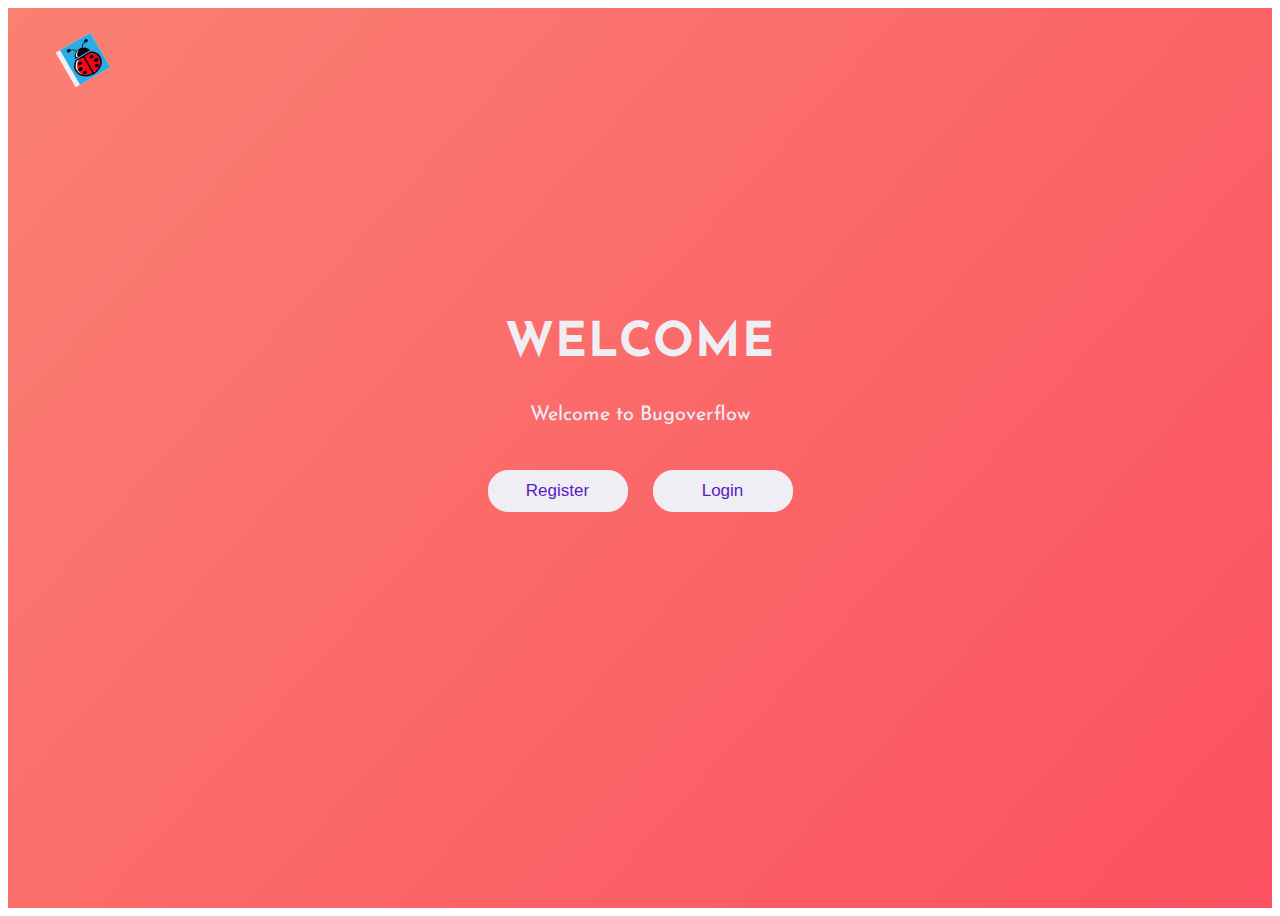
<file: WebApplication2/web/index.html>
<!DOCTYPE html>
<html>
<title>Welcome</title>
<style type="text/css">
body {
  font-family: 'Josefin Sans', sans-serif;
  box-sizing: border-box;
}
.container-fluid{
  height: 100%;
  margin: 0;
  padding: 0;
  width: 100%;
  background: #FFF;
}
.background {
  background: linear-gradient(132deg,#FA8072, #FC415A, #591BC5, #212335);
  background-size: 400% 400%;
  animation: Gradient 15s ease infinite;
  position: relative;
  height: 100vh;
  width: 100%;
  overflow: hidden;
  padding:0;
  margin:0px;
}
.cube {
  position: absolute;
  top: 80vh;
  left: 45vw;
  width: 10px;
  height: 10px;
  border: solid 1px #D7D4E4;
  transform-origin: top left;
  transform: scale(0) rotate(0deg) translate(-50%, -50%);
  animation: cube 12s ease-in forwards infinite;
}
.cube:nth-child(2n) {
  border-color: #FFF ;
}
.cube:nth-child(2) {
  animation-delay: 2s;
  left: 25vw;
  top: 40vh;
}
.cube:nth-child(3) {
  animation-delay: 4s;
  left: 75vw;
  top: 50vh;
}
.cube:nth-child(4) {
  animation-delay: 6s;
  left: 90vw;
  top: 10vh;
}
.cube:nth-child(5) {
  animation-delay: 8s;
  left: 10vw;
  top: 85vh;
}
.cube:nth-child(6) {
  animation-delay: 10s;
  left: 50vw;
  top: 10vh;
}
/* ================= Header ============ */
header{
  position: absolute;
  top:0%;
  left: 0%;
  width:100%;
  margin: 0;
  padding: 0;
}
/* navbar */

/* Logo */
.logo{
  width: 40px;
  height: 40px;
  background: #EFEEF5;
  margin: 40px 63px;
  float: left;
  transform: rotate(-30deg);
}
.logo span{
  color: #591BC5;
  font-size: 2em;
  line-height: 1.4;
  padding-left: 5px;
  font-weight: bold;
}
/* Header content & title & button*/
.header-content{
  margin-top:25%;
  text-align: center;
  color:  #EFEEF5;
}
.header-content h1{
  text-transform: uppercase;
  font-size: 3em;
  letter-spacing: 1px;
}
.header-content p {
  font-size: 20px;
  line-height: 1.5;
  margin: 20px auto;
}
.header-content button{
  width: 140px;
  margin:20px 10px;
  color: #591BC5;
  font-size: 17px;
  border:1px solid #EFEEF5;
  font-weight: 500;
  background: #EFEEF5;
  border-radius: 20px;
  padding: 10px;
  cursor:pointer;
  transition: .3s;
}
.header-content button:hover{
  border-radius: 0;
}
/* Animate Background*/
@keyframes Gradient {
  0% {
    background-position: 0% 50%;
  }
  50% {
    background-position: 100% 50%;
  }
  100% {
    background-position: 0% 50%;
  }
}
@keyframes cube {
  from {
    transform: scale(0) rotate(0deg) translate(-50%, -50%);
    opacity: 1;
  }
  to {
    transform: scale(20) rotate(960deg) translate(-50%, -50%);
    opacity: 0;
  }
}

</style>
<body>
<link href="https://fonts.googleapis.com/css?family=Josefin+Sans" rel="stylesheet">

  <div class="container-fluid">
    <div class="background">
       <div class="cube"></div>
       <div class="cube"></div>
       <div class="cube"></div>
       <div class="cube"></div>
      <div class="cube"></div>
    </div>
   <header>
      <div class="logo"><span><img src="bug.jpeg" width="35px" height="40px"></span></div>
      <section class="header-content">
         <h1>Welcome</h1>
        <p> Welcome to Bugoverflow</p>
        <button onclick="window.location.href='newstudent.jsp'">Register</button>
        <button onclick="window.location.href='login.html'">Login</button>
      </section>
  </header>
</div>
</body>
</html>
</file>
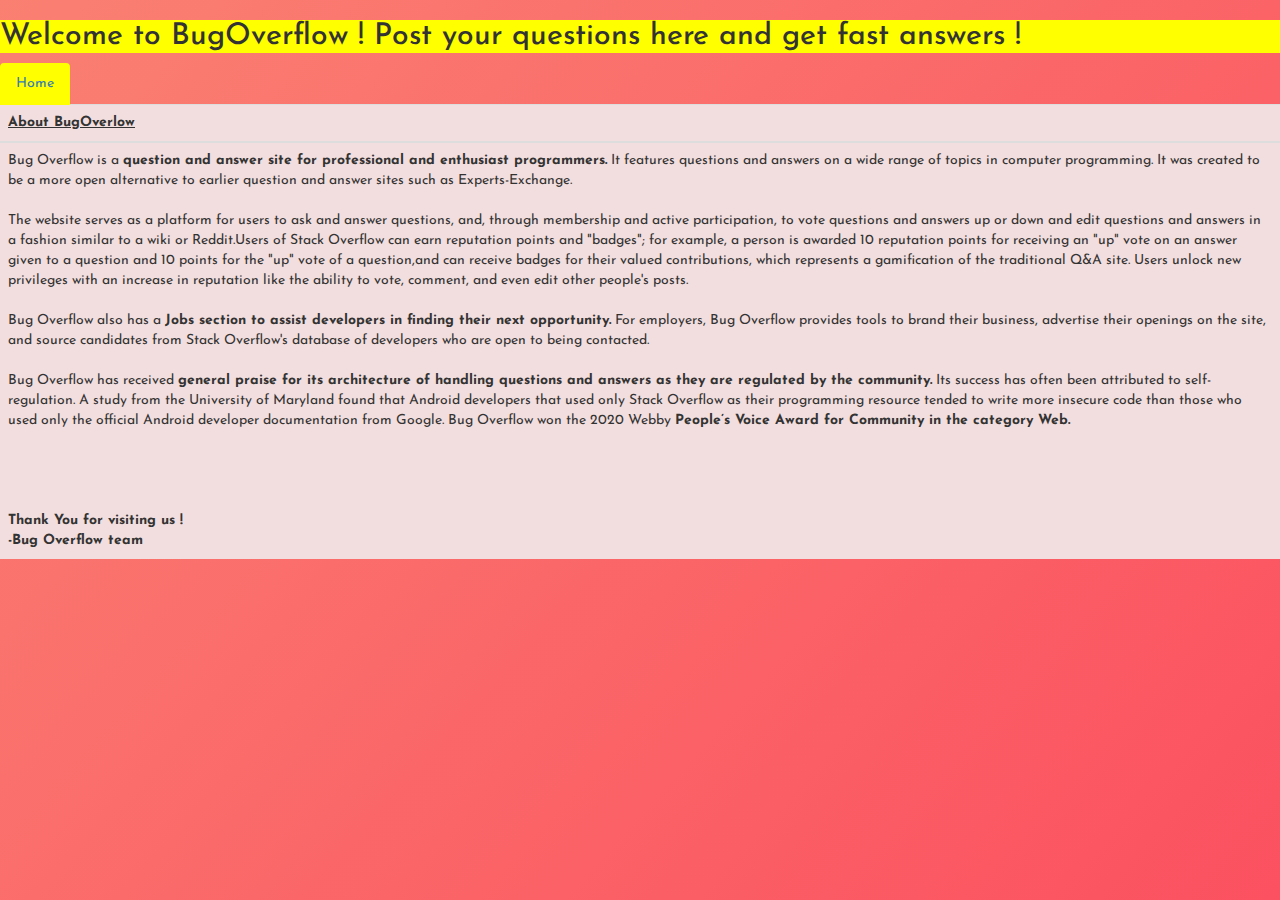
<file: WebApplication2/web/about.html>
<!DOCTYPE html>
<html lang="en">
<head>
  <title>About us</title>
  <meta charset="utf-8">
  <meta name="viewport" content="width=device-width, initial-scale=1">
  <link rel="stylesheet" href="https://maxcdn.bootstrapcdn.com/bootstrap/3.4.1/css/bootstrap.min.css">
  <link rel="stylesheet" href="style_1.css">
  <script src="https://ajax.googleapis.com/ajax/libs/jquery/3.4.1/jquery.min.js"></script>
  <script src="https://maxcdn.bootstrapcdn.com/bootstrap/3.4.1/js/bootstrap.min.js"></script>
</head>
<body>
<link href="https://fonts.googleapis.com/css?family=Josefin+Sans" rel="stylesheet">

  <div class="container-fluid">
    <div class="background">
       <div class="cube"></div>
       <div class="cube"></div>
       <div class="cube"></div>
       <div class="cube"></div>
      <div class="cube"></div>


  <h2 class="hi">Welcome to BugOverflow <?php echo $name;?>! Post your questions here and get fast answers !</h2>
  <ul class="nav nav-tabs">
    
    <li><a  href="home.jsp" class="hi">Home</a></li>
    
  </ul>

 
      
	  
	  
	    <table class="table" >
    <thead>
      <tr class="danger">
        <th><u>About BugOverlow</u></th>
        
      </tr>
    </thead>
    <tbody>
		<script>
			function mOver(obj) {
			  obj.className = "info"
			}
			
			function mOut(obj) {
			  obj.className = "danger"
			}
			</script>
			
	
	<tr class="danger" onmouseover="mOut(this)" onmouseout="mOver(this)">
	  <td>
	  <section>
	  Bug Overflow is a <b>question and answer site for professional and enthusiast programmers.</b> It features questions and answers on a wide range of topics in computer programming.
	  It was created to be a more open alternative to earlier question and answer
	  sites such as Experts-Exchange.
	  <br>
	  <br>
	  </section>
	  
	  
	  <section>
	  The website serves as a platform for users to ask and answer questions, and, through membership and active participation, to vote questions and answers up or down and edit questions
	  and answers in a fashion similar to a wiki or Reddit.Users of Stack Overflow can earn reputation points and "badges"; for example, a person is awarded 10 reputation points for receiving an "up" vote on an
	  answer given to a question and 10 points for the "up" vote of a question,and can receive badges for their valued contributions, which represents a gamification of the traditional Q&A site.
	  Users unlock new privileges with an increase in reputation like the ability to vote, comment, and even edit other people's posts.
	  <br>
	  <br>
	  </section>
	  <section>
	  Bug Overflow also has a <b>Jobs section to assist developers in finding their next opportunity.</b> For employers,
	  Bug Overflow provides tools to brand their business, 
	  advertise their openings on the site, and source candidates from Stack Overflow's database of developers who are open to being contacted.
	  <br>
	  <br>
	  </section>
	  <section>
	  Bug Overflow has received <b>general praise for its architecture of handling questions and answers as they are regulated by the community.</b> Its success has often been attributed to self-regulation.

A study from the University of Maryland found that Android developers that used only Stack Overflow as their programming resource tended to write more insecure code than those who used only the official Android developer documentation from Google.


Bug Overflow won the 2020 Webby <b>People’s Voice Award for Community in the category Web.</b>
</section>

      <br>
	  <br>
	  <br>
	  <br>
	  <section>
	  <b>Thank You for visiting us !
	  <br>
	  -Bug Overflow team
	  </b>
	  </section>	  
	  
	  </td>
	 	  	  
	  
      </tr>
    </tbody>
	
  </table>




</body>
</html>
</file>
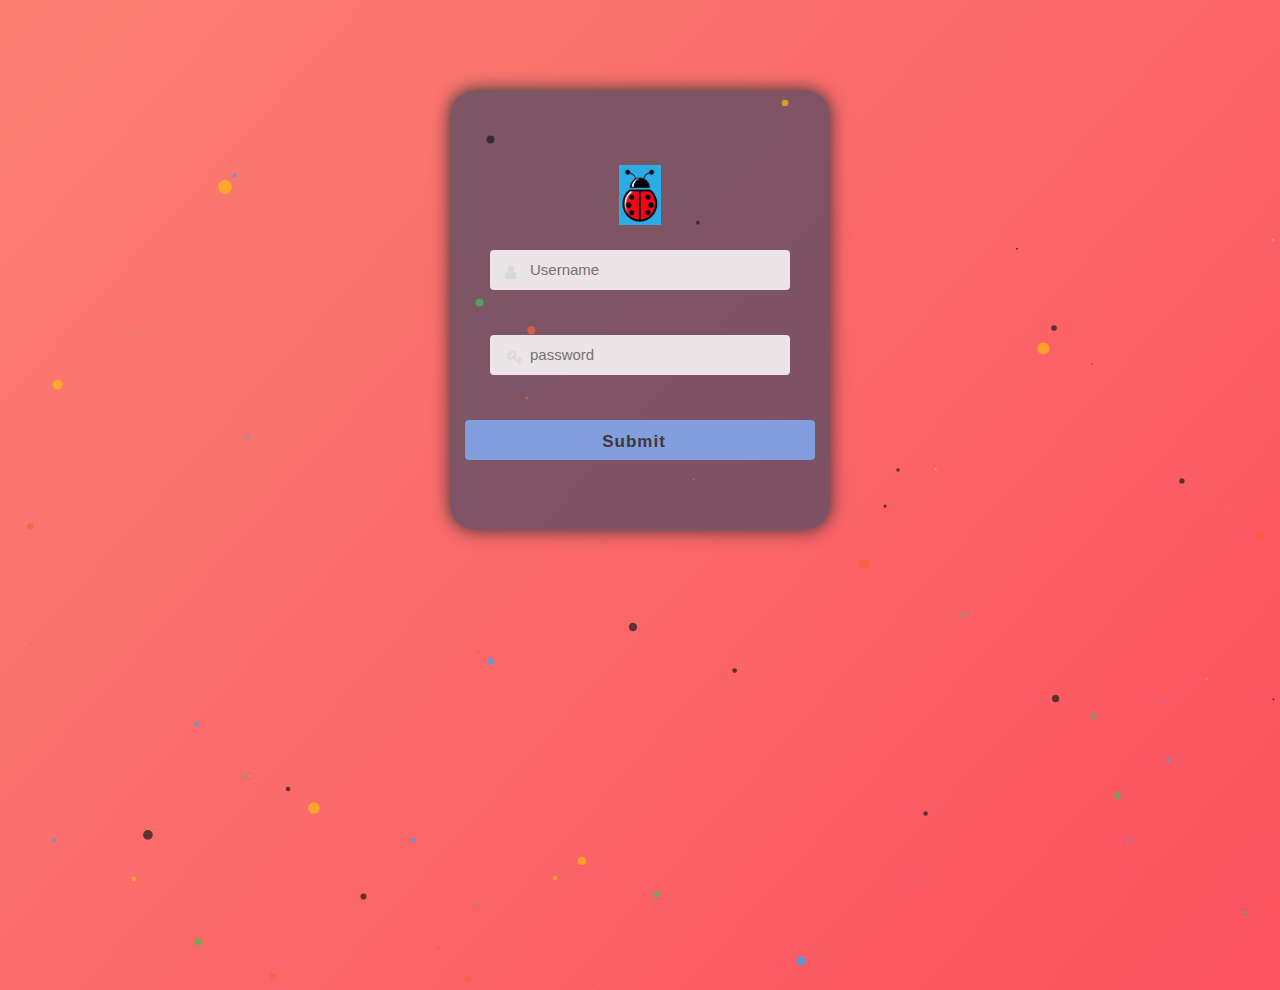
<file: WebApplication2/web/confdel.html>
<!DOCTYPE html>
<html>
<head>
	<title>Confirm delete</title>
	<link rel="stylesheet" href="https://maxcdn.bootstrapcdn.com/bootstrap/3.4.1/css/bootstrap.min.css">
	<link rel="stylesheet" href="https://cdnjs.cloudflare.com/ajax/libs/font-awesome/4.7.0/css/font-awesome.min.css">
  <script src="https://ajax.googleapis.com/ajax/libs/jquery/3.4.1/jquery.min.js"></script>
  <script src="https://maxcdn.bootstrapcdn.com/bootstrap/3.4.1/js/bootstrap.min.js"></script>
<style type="text/css">
	body {
  /*background-color: lightsalmon ;*/
  background: linear-gradient(132deg,#FA8072, #FC415A, #591BC5, #212335);
  background-size: 400% 400%;
  animation: Gradient 15s ease infinite;
  position: relative;
  height: 100vh;
  width: 100%;
  overflow: hidden;
  padding:0;
  margin:0px;
}
@keyframes Gradient {
  0% {
    background-position: 0% 50%;
  }
  50% {
    background-position: 100% 50%;
  }
  100% {
    background-position: 0% 50%;
  }
}

  .ball {
  position: absolute;
  border-radius: 100%;
  opacity: 0.7;
}

input,
.btn {
  width: 100%;
  padding: 12px;
  border: none;
  border-radius: 4px;
  margin: 5px 0;
  opacity: 0.85;
  display: inline-block;
  font-size: 17px;
  line-height: 20px;
  text-decoration: none; /* remove underline from anchors */
}


input:hover,
.btn:hover {
  opacity: 1;
}

.fb {
  background-color: #3B5998;
  color: white;
}

.github {
  background-color: black;
  color: white;
}
.google {
  background-color: #dd4b39;
  color: white;
}
	.container {
	width: 380px;
	margin:7% auto;
	border-radius: 25px;
	background-color: rgba(60, 70, 99, 0.65);
	box-shadow: 0 0 17px #333;
}

.header {
	text-align: center;
	padding-top: 75px;
}

.header h1 {
	color: #333;
	font-size: 45px;
	margin-bottom: 25px;
}

.main {
	text-align: center;
}

.main input, button {
	width: 300px;
	height: 40px;
	border:none;
	outline: none;
	padding-left: 40px;
	box-sizing: border-box;
	font-size: 15px;
	color: #333;
	margin-bottom: 40px;
}

.main button {
	padding-left: 0;
	background-color: #83acf1;
	letter-spacing: 1px;
	font-weight: bold;
	margin-bottom: 70px;
}

.main button:hover {
	box-shadow: 2px 2px 5px #555;
	background-color: #7799d4;
}
.main input:hover {
	box-shadow: 2px 2px 5px #555;
	background-color: #ddd;
}

.main span {
	position: relative;
}

.main i {
	position: absolute;
	left: 15px;
	color: #333;
	font-size: 16px;
	top: 2px;
}
#message {
  display:none;
  background: #f1f1f1;
  color: #000;
  position: relative;
  padding: 20px;
  margin-top: 10px;
}

#message p {
  padding: 10px 35px;
  font-size: 18px;
}

.valid {
  color: green;
}

.valid:before {
  position: relative;
  left: -35px;
  content: "✓";
}

.invalid {
  color: red;
}

.invalid:before {
  position: relative;
  left: -35px;
  content: "✕";
}
  .col {
    width: 100%;
    margin-top: 0;
  }
  /* hide the vertical line */
  .hl {
    display: none;
  }
  /* show the hidden text on small screens */
  .hide-md-lg {
    display: block;
    text-align: center;
  }


</style>
</head>
<body>
 <div class="container">
 	<div class="header">
 		<img src="bug.jpeg" height="60">
 	</div><br>
 	<div class="col">
 	<div class="main">
 		<form action="servlet2" method="post">
 			<span>
 				<i class="fa fa-user" style="color:black"></i>
 				<input type="text" placeholder="Username" name="username" required>
 			</span><br>
 			<span>
 				<i class="fa fa-key fa-fw" style="color:black" ></i>
 				<input type="password" id="psw" pattern="(?=.*\d)(?=.*[a-z])(?=.*[A-Z]).{8,}" placeholder="password" name="psw" title="Must contain at least one number and one uppercase and lowercase letter, and at least 8 or more characters" required>
 			</span><br>
 				<button type="submit" class="btn btn-default" value="login">Submit</button>
 		</form>
 	</div>
 </div>
</div>
 <script>
var myInput = document.getElementById("psw");
var letter = document.getElementById("letter");
var capital = document.getElementById("capital");
var number = document.getElementById("number");
var length = document.getElementById("length");

// When the user clicks on the password field, show the message box
myInput.onfocus = function() {
  document.getElementById("message").style.display = "block";
}

// When the user clicks outside of the password field, hide the message box
myInput.onblur = function() {
  document.getElementById("message").style.display = "none";
}

// When the user starts to type something inside the password field
myInput.onkeyup = function() {
  // Validate lowercase letters
  var lowerCaseLetters = /[a-z]/g;
  if(myInput.value.match(lowerCaseLetters)) {
    letter.classList.remove("invalid");
    letter.classList.add("valid");
  } else {
    letter.classList.remove("valid");
    letter.classList.add("invalid");
  }

  // Validate capital letters
  var upperCaseLeotters = /[A-Z]/g;
  if(myInput.value.match(upperCaseLetters)) {
    capital.classList.remove("invalid");
    capital.classList.add("valid");
  } else {
    capital.classList.remove("valid");
    capital.classList.add("invalid");
  }

  // Validate numbers
  var numbers = /[0-9]/g;
  if(myInput.value.match(numbers)) {
    number.classList.remove("invalid");
    number.classList.add("valid");
  } else {
    number.classList.remove("valid");
    number.classList.add("invalid");
  }

  // Validate length
  if(myInput.value.length >= 8) {
    length.classList.remove("invalid");
    length.classList.add("valid");
  } else {
    length.classList.remove("valid");
    length.classList.add("invalid");
  }
}
const colors = ["#3CC157", "#2AA7FF", "#1B1B1B", "#FCBC0F", "#F85F36"];

const numBalls = 100;
const balls = [];

for (let i = 0; i < numBalls; i++) {
  let ball = document.createElement("div");
  ball.classList.add("ball");
  ball.style.background = colors[Math.floor(Math.random() * colors.length)];
  ball.style.left = `${Math.floor(Math.random() * 100)}vw`;
  ball.style.top = `${Math.floor(Math.random() * 100)}vh`;
  ball.style.transform = `scale(${Math.random()})`;
  ball.style.width = `${Math.random()}em`;
  ball.style.height = ball.style.width;
  balls.push(ball);
  document.body.append(ball);
}

// Keyframes
balls.forEach((el, i, ra) => {
  let to = {
    x: Math.random() * (i % 2 === 0 ? -11 : 11),
    y: Math.random() * 12
  };

  let anim = el.animate(
    [
      { transform: "translate(0, 0)" },
      { transform: `translate(${to.x}rem, ${to.y}rem)` }
    ],
    {
      duration: (Math.random() + 1) * 2000, // random duration
      direction: "alternate-reverse",
      fill: "both",
      iterations: Infinity,
      easing: "ease-in-out"
    }
  );
});
</script>

</body>
</html>
</file>
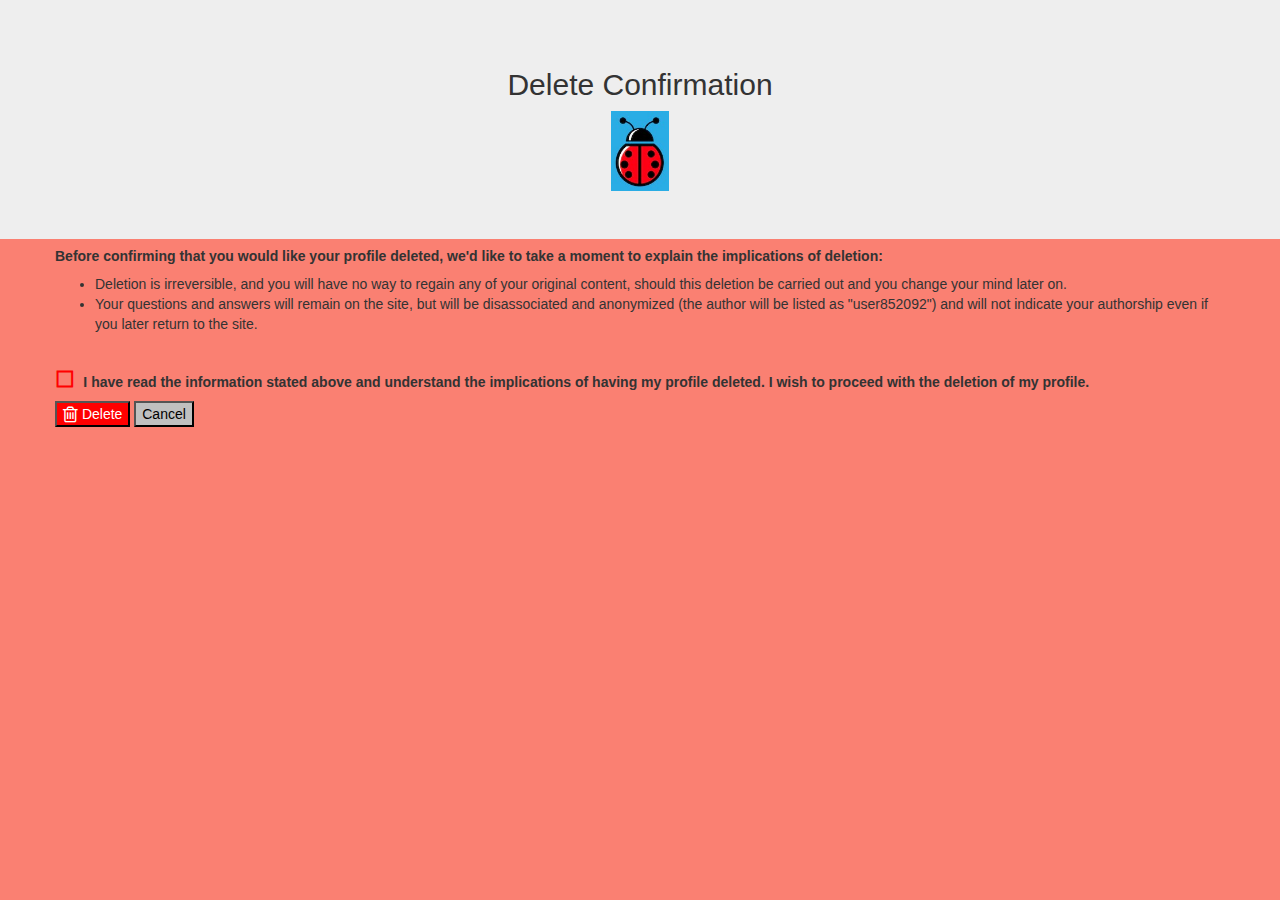
<file: WebApplication2/web/delete-profile.html>
<!DOCTYPE html>
<html lang="en">
<head>
  <title>Delete Profile</title>
  <meta charset="utf-8">
  <meta name="viewport" content="width=device-width, initial-scale=1">
  <link rel="stylesheet" href="https://maxcdn.bootstrapcdn.com/bootstrap/3.4.1/css/bootstrap.min.css">
  <link rel="stylesheet" href="https://cdnjs.cloudflare.com/ajax/libs/font-awesome/4.7.0/css/font-awesome.min.css">
  <script src="https://ajax.googleapis.com/ajax/libs/jquery/3.5.1/jquery.min.js"></script>
  <script src="https://maxcdn.bootstrapcdn.com/bootstrap/3.4.1/js/bootstrap.min.js"></script>
  <style>
    .aligncenter {
    text-align: center;
}
body {
  background-color: salmon ;
}
.btn {
  width: 100%;
  padding: 12px;
  border: none;
  border-radius: 4px;
  margin: 5px 0;
  opacity: 0.85;
  display: inline-block;
  font-size: 17px;
  line-height: 20px;
  text-decoration: none; /* remove underline from anchors */

}
.btn:hover {
  opacity:1;
}
input[type="checkbox"]:required {
    display: none;
  }
  input[type="checkbox"]:required:invalid + label::before {
    content: "\2610";
    padding-right: 0.2em;
    font-size: 1.6em;
    color: red;
  }
  input[type="checkbox"]:required:valid + label::before {
    content: "\2611";
    padding-right: 0.2em;
    font-size: 1.6em;
    color: green;
  }

.delete{
  background-color: red;
  color: white;
}
.cancel{
  background-color: silver;
  color: black;
}

  </style>
</head>
<body>

<div class="jumbotron text-center" style="margin-bottom:0">
  <h2>Delete Confirmation</h2> 
  <img src="bug.jpeg" height="80">
</div>


<div class="container">
  <div class="row">
    <h5> <b>Before confirming that you would like your profile deleted, we'd like to take a moment to explain the implications of deletion:</b></h5>

<ul>
  <li>Deletion is irreversible, and you will have no way to regain any of your original content, should this deletion be carried out and you change your mind later on.</li>
<li>Your questions and answers will remain on the site, but will be disassociated and anonymized (the author will be listed as "user852092") and will not indicate your authorship even if you later return to the site.</li>
</ul><br>
 <input type="checkbox" id="confirm" required> <label for="confirm"> I have read the information stated above and understand the implications of having my profile deleted. I wish to proceed with the deletion of my profile.</label>
    <br>
    <button type="button" class="delete" onClick="cb()"><i class="fa fa-trash-o fa-lg"></i> Delete</button>
    <button type="button" class="cancel" onClick="refreshPage()">Cancel</button>
    <p id="text" style="display:none"><b>Checkbox is not CHECKED!</b></p>
  </div>
</div>


<script>
  function refreshPage(){
    window.location.reload();
}
  function cb(){
    var checkBox = document.getElementById("confirm");
  var text = document.getElementById("text");
  if (checkBox.checked == false){
    text.style.display = "block";
  } else {
    window.location.replace("confdel.html");
  }
  }
</script>
</body>
</html>
</file>
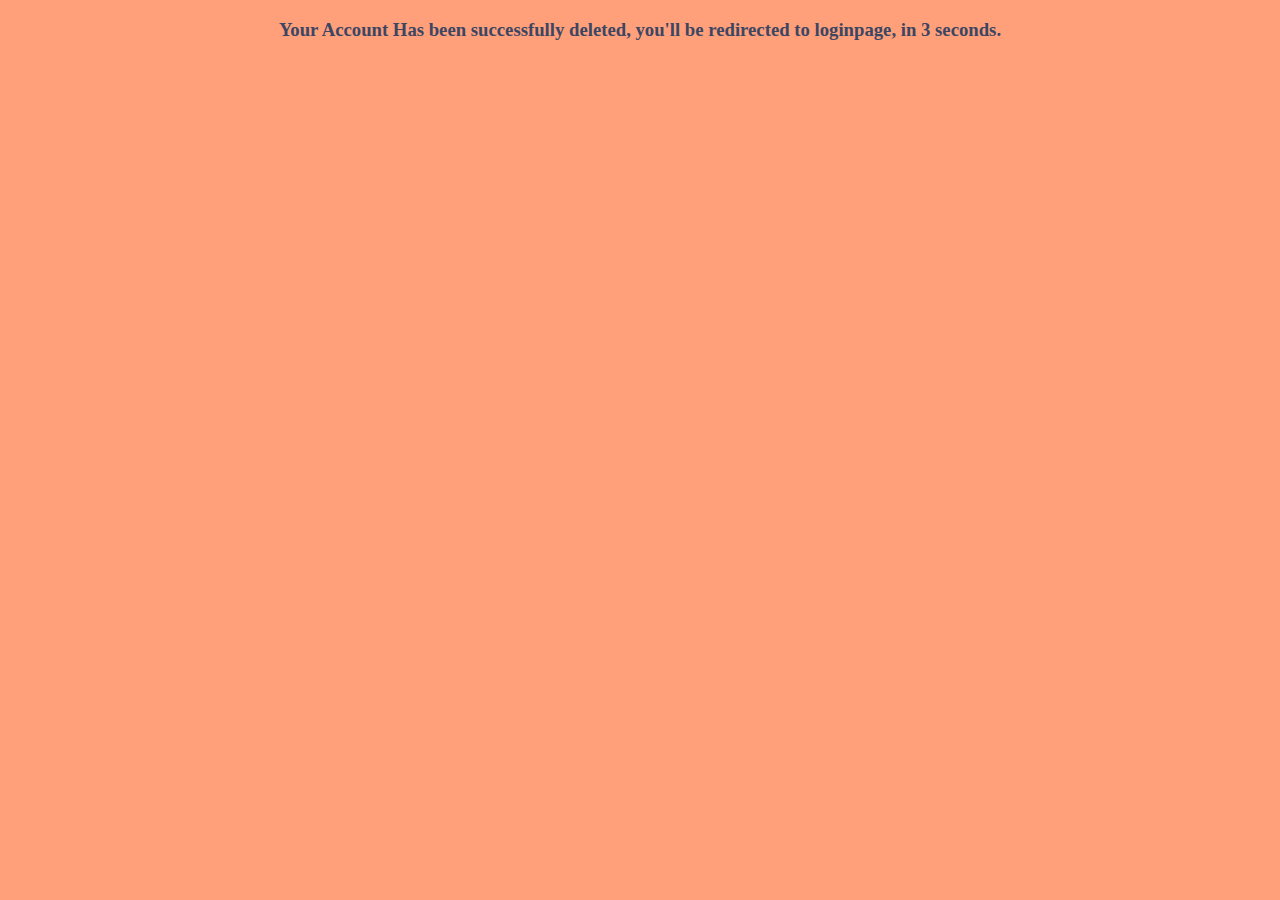
<file: WebApplication2/web/deleted.html>
<!DOCTYPE html>
<html>

<head>
    <title>HTML Redirect</title>
    <meta http-equiv="refresh"
        content="3; url = login.html" />
</head>
  <style type="text/css">
  	body {
  background-color: lightsalmon ;
}
  </style>
<body>

    <h3 style="text-align:center;color:#3C4663">
        Your Account Has been successfully deleted,
        you'll be redirected to loginpage, in 3 seconds.
    </h3>
</body>

</html>
</file>
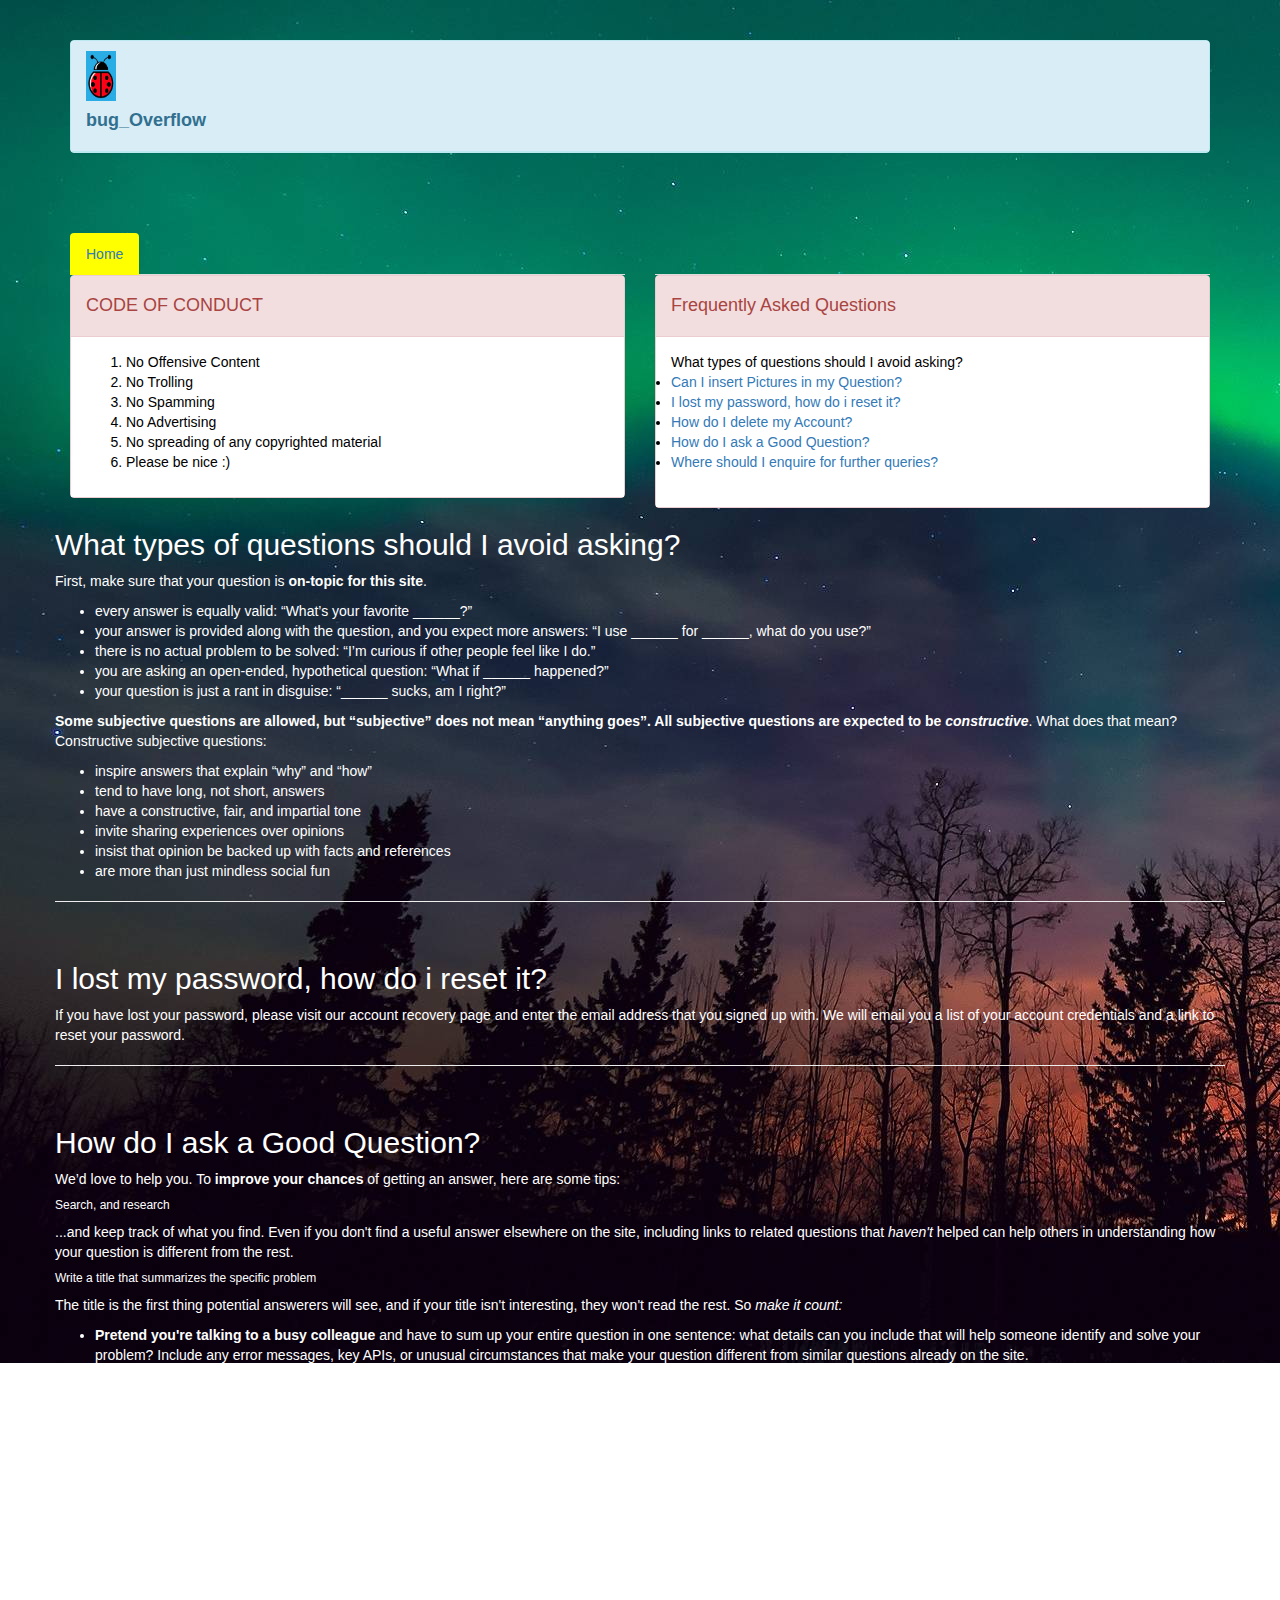
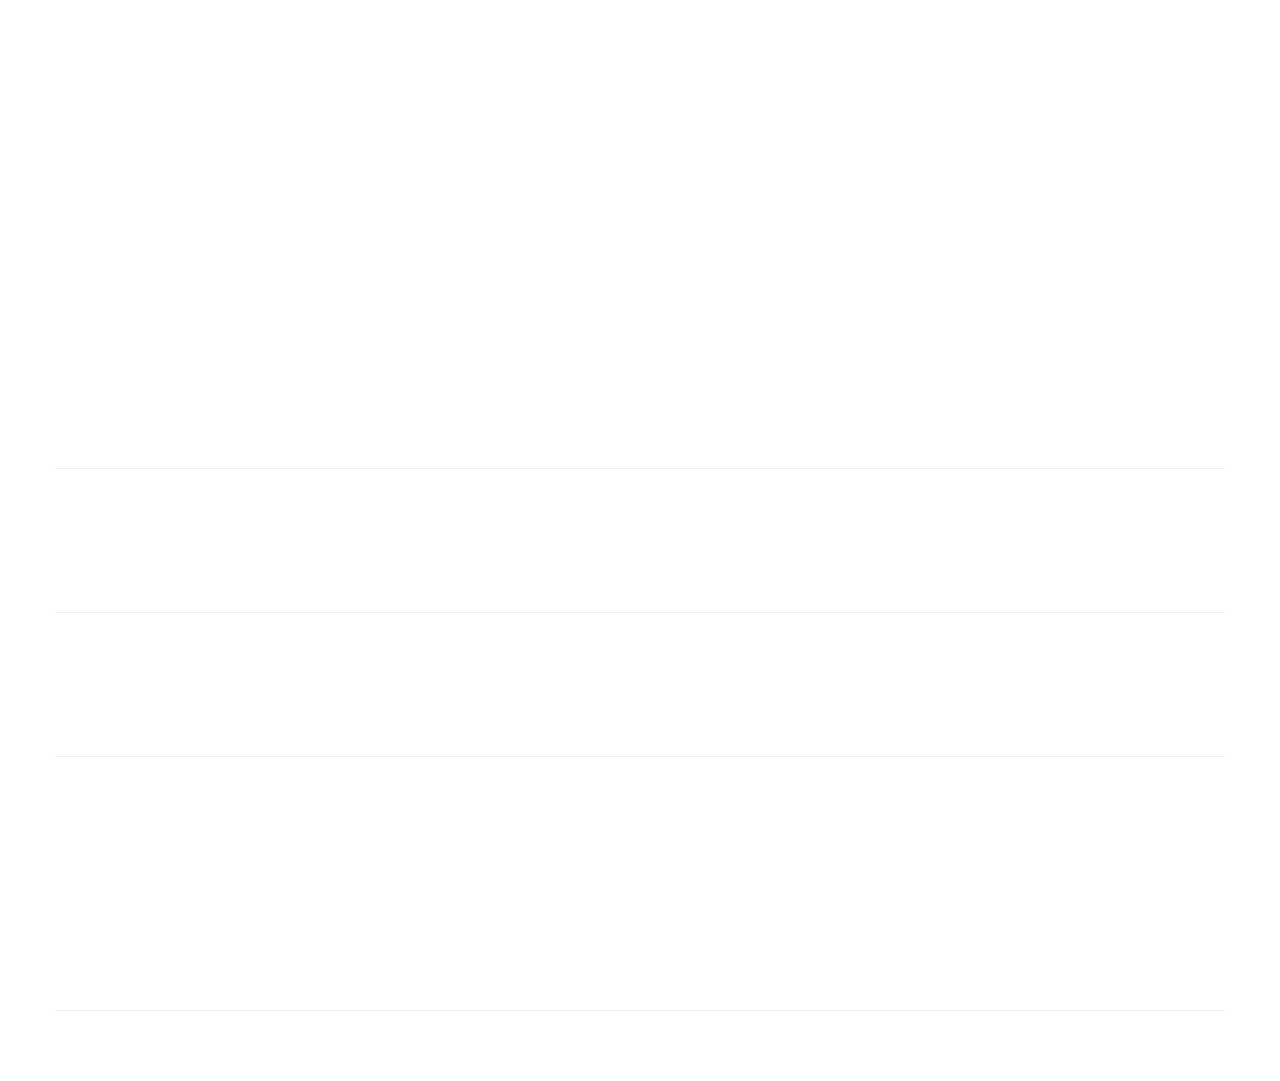
<file: WebApplication2/web/FAQ.html>
<!DOCTYPE html>
<html lang="en">
<head>
  <title>FAQ</title>
  <meta charset="utf-8">
  <meta name="viewport" content="width=device-width, initial-scale=1">
  <link rel="stylesheet" href="https://maxcdn.bootstrapcdn.com/bootstrap/3.4.1/css/bootstrap.min.css">
  <script src="https://ajax.googleapis.com/ajax/libs/jquery/3.4.1/jquery.min.js"></script>
  <script src="https://maxcdn.bootstrapcdn.com/bootstrap/3.4.1/js/bootstrap.min.js"></script>
  <style type="text/css">
  	body {
  margin: 0;
  background-image: url("Qsd4xbG.jpg");
  background-attachment: fixed;
  background-repeat: no-repeat;
  color: white;
}
.panel-body{
	color: black;
	background-color: white;
}
  </style>
  <script>
  	function mouseOver() {
  document.getElementById("backd").style.backgroundColor= "yellow";
  document.getElementById("backd1").style.backgroundColor= "Violet";
}
  
function mouseOut() {
  document.getElementById("backd1").style.backgroundColor= "yellow";
  document.getElementById("backd").style.backgroundColor= "Violet";
}
  </script>
 </head>
<body id="bod">

<br>
<br>
<header>
<div class="container">
<div class="row">
    <div class="col-sm-12">


		  <div class="panel panel-info">
		  	
			<div class="panel-heading">
			<img src="logo.png" width="30" height="50" ALIGN=”left” alt="BUG LOGO"/><b><h4>bug_Overflow</b></h4></div>
		  </div>
		  <br>
    </div>
</div>
</div>
</header>
 
<div class="container">
<div class="row">
	<div class="col-sm-6">
	<br>
    <br>
	
	<ul class="nav nav-tabs">
    <li><a  href="home.jsp" style="background-color: yellow;">Home</a></li>
   </ul>
  
	  <div class="panel panel-danger">
	    <div class="panel-heading"><h4>CODE OF CONDUCT</h4></div>
		<div class="panel-body" id="backd" onmouseover="mouseOver()" onmouseout="mouseOut()">
		<ol>
		<li>No Offensive Content</li>		
		<li>No Trolling</li>	
		<li>No Spamming</li>	
		<li>No Advertising</li>	
		<li>No spreading of any copyrighted material</li>
		<li>Please be nice :) </li>		
		</ol>		
	  </div>
	  </div>
	</div>

<div class="container">
<div class="row">
	<div class="col-sm-6">
	<br>
    <br>
	
	<ul class="nav nav-tabs">
    <li><a  href="#" style="visibility: hidden;">Home</a></li>
   </ul>
   
	  <div class="panel panel-danger">
	    <div class="panel-heading"><h4>Frequently Asked Questions</h4></div>
		<div class="panel-body" id="backd1" onmouseover="mouseOver()" onmouseout="mouseOut()>

		<ul>
	<li><a href="#one">What types of questions should I avoid asking?</a></li>
	<li><a href="#seven">Can I insert Pictures in my Question?</a></li>
	<li><a href="#three">I lost my password, how do i reset it?</a></li>
	<li><a href="#four">How do I delete my Account?</a></li>
	<li><a href="#six">How do I ask a Good Question?</a></li>
	<li><a href="#five">Where should I enquire for further queries?</a></li>
		</ul>
		<br>	
	  </div>
	  </div>
	</div>

<br>
<br>
<br>
<article id="one">
<h2>What types of questions should I avoid asking?</h2>
<p>First, make sure that your question is <b>on-topic for this site</b>.</p>
<ul>
<li>every answer is equally valid: “What’s your favorite ______?”</li>
<li>your answer is provided along with the question, and you expect more answers: “I use ______ for ______, what do you use?”</li>
<li>there is no actual problem to be solved: “I’m curious if other people feel like I do.”</li>
<li>you are asking an open-ended, hypothetical question: “What if ______ happened?”</li>
<li>your question is just a rant in disguise: “______ sucks, am I right?”</li>
</ul>

<p><b>Some subjective questions are allowed, but “subjective” does not mean “anything goes”. All subjective questions are expected to be <i>constructive</i></b>. What does that mean? Constructive subjective questions:</p>

<ul>
<li>inspire answers that explain “why” and “how”</li>
<li>tend to have long, not short, answers</li>
<li>have a constructive, fair, and impartial tone</li>
<li>invite sharing experiences over opinions</li>
<li>insist that opinion be backed up with facts and references</li>
<li>are more than just mindless social fun</li>
</ul>
</article>

<hr>
<br>

<aritcle id="three">
<h2>I lost my password, how do i reset it?</h2>
<p>If you have lost your password, please visit our account recovery page and enter the email address that you signed up with. We will email you a list of your account credentials and a link to reset your password.</p>
</aritcle>

<hr>
<br>



<article id="six">
	<h2>How do I ask a Good Question?</h2>
	<p>We’d love to help you. To <b>improve your chances</b> of getting an answer, here are some tips:</p>

<h6>Search, and research</h6>

<p>...and keep track of what you find. Even if you don't find a useful answer elsewhere on the site, including links to related questions that <em>haven't</em> helped can help others in understanding how your question is different from the rest. </p>

<h6>Write a title that summarizes the specific problem</h6>

<p>The title is the first thing potential answerers will see, and if your title isn't interesting, they won't read the rest. So <em>make it count:</em></p>

<ul>
<li><p><strong>Pretend you're talking to a busy colleague</strong> and have to sum up your entire question in one sentence: what details can you include that will help someone identify and solve your problem? Include any error messages, key APIs, or unusual circumstances that make your question different from similar questions already on the site. </p></li>
<li><p><strong>Spelling, grammar and punctuation are important!</strong> Remember, this is the first part of your question others will see - you want to make a good impression. If you're not comfortable writing in English, ask a friend to proof-read it for you. </p></li>
<li><p>If you're having trouble summarizing the problem, <strong>write the title <em>last</em></strong> - sometimes writing the rest of the question first can make it easier to describe the problem. </p></li>
</ul>

<p>Examples:</p>

<ul>
<li><strong>Bad:</strong> C# Math Confusion</li>
<li><strong>Good:</strong> Why does using float instead of int give me different results when all of my inputs are integers?</li>
<li><strong>Bad:</strong> [php] session doubt</li>
<li><strong>Good:</strong> How can I redirect users to different pages based on session data in PHP?</li>
<li><strong>Bad:</strong> android if else problems</li>
<li><strong>Good:</strong> Why does str == "value" evaluate to false when str is set to "value"?</li>
</ul>

<h6>Introduce the problem before you post any code</h6>

<p>In the body of your question, start by expanding on the summary you put in the title. Explain how you encountered the problem you're trying to solve, and any difficulties that have prevented you from solving it yourself. The first paragraph in your question is the second thing most readers will see, so make it as engaging and informative as possible. </p>

<h6>Help others reproduce the problem</h6>

<p>Not all questions benefit from including code. But if your problem is <em>with</em> code you've written, you should include some. But <strong>don't just copy in your entire program!</strong> Not only is this likely to get you in trouble if you're posting your employer's code, it likely includes a lot of irrelevant details that readers will need to ignore when trying to reproduce the problem. Here are some guidelines:</p>

<ul>
<li>Include just enough code to allow others to reproduce the problem. </li>
<li>If it is possible to create a live example of the problem that you can <em>link</em> to (for example, on http://sqlfiddle.com/ or http://jsbin.com/) then do so - but <strong>also copy the code into the question itself.</strong> Not everyone can access external sites, and the links may break over time.</li>
<li><strong>DO NOT post images of code, data, error messages, etc.</strong> - copy or type the text into the question. Please reserve the use of images for diagrams or demonstrating rendering bugs, things that are impossible to describe accurately via text.</li>
</ul>

<h6>Include all relevant tags</h6>

<p>Try to include a tag for the language, library, and specific API your question relates to. If you start typing in the tags field, the system will suggest tags that match what you've typed - be sure and read the descriptions given for them to make sure they're relevant to the question you're asking! </p>

<h6>Proof-read before posting!</h6>

<p>Now that you're ready to ask your question, take a deep breath and read through it from start to finish. Pretend you're seeing it for the first time: <em>does it make sense?</em> Try reproducing the problem yourself, in a fresh environment and make sure you can do so using only the information included in your question. Add any details you missed and read through it again. Now is a good time to make sure that your title still describes the problem!</p>

</article>

<hr>
<br>


<article id="four">
<h2>How do I delete my account?</h2>
<p>User deletion is irreversible! By sending this request, your votes will be revoked, and all of your content will be made anonymous.</p>
</article>


<hr>
<br>

<article id="seven">
<h2>Can I insert Pictures in my Question?</h2>
<p>Yes, you can insert an image inyour question.</p>
</article>

<hr>
<br>

<article id="five">
<h2>Where should I enquire for further queries?</h2>
<p>The website has a separate Contact Us, where you can post your further queries and also you can use it for the following purposes:-
<ul>
<li>Bug Bounty</li>
<li>Reporting Content Abuse</li>
<li>Careers</li>
<li>Advertising</li>
<li>Sponsorship</li>
</ul>
</p>
</article>

<hr>
<br>

<footer>
	<center><p>Copyright - 2020</p></center>
</footer>
</body>
</html>
</file>
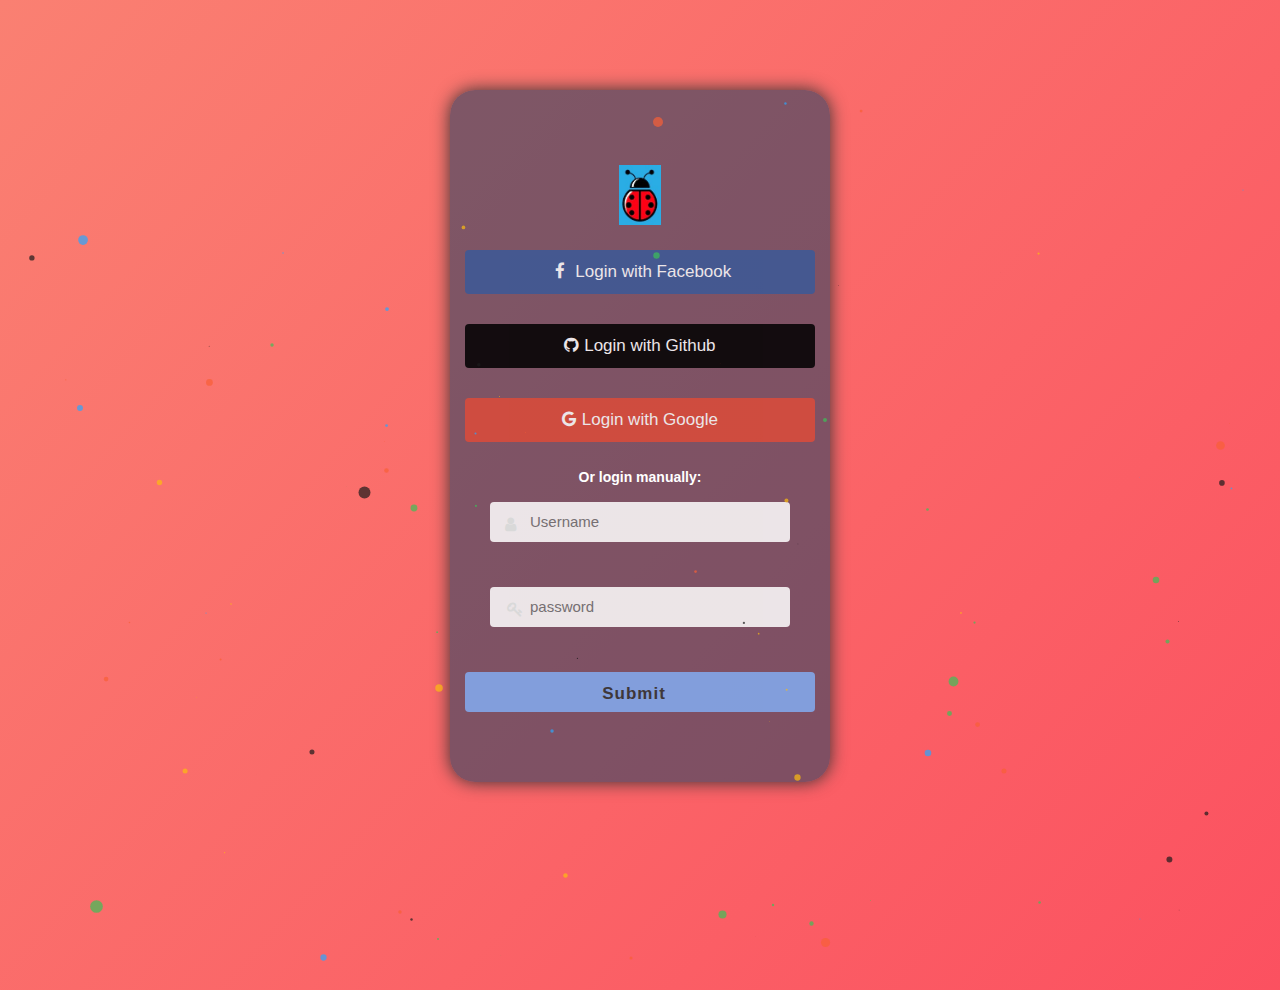
<file: WebApplication2/web/login.html>
<!DOCTYPE html>
<html>
<head>
	<title>Login</title>
	<link rel="stylesheet" href="https://maxcdn.bootstrapcdn.com/bootstrap/3.4.1/css/bootstrap.min.css">
	<link rel="stylesheet" href="https://cdnjs.cloudflare.com/ajax/libs/font-awesome/4.7.0/css/font-awesome.min.css">
  <script src="https://ajax.googleapis.com/ajax/libs/jquery/3.4.1/jquery.min.js"></script>
  <script src="https://maxcdn.bootstrapcdn.com/bootstrap/3.4.1/js/bootstrap.min.js"></script>
<style type="text/css">
	body {
  /*background-color: lightsalmon ;*/
  background: linear-gradient(132deg,#FA8072, #FC415A, #591BC5, #212335);
  background-size: 400% 400%;
  animation: Gradient 15s ease infinite;
  position: relative;
  height: 100vh;
  width: 100%;
  overflow: hidden;
  padding:0;
  margin:0px;
}
@keyframes Gradient {
  0% {
    background-position: 0% 50%;
  }
  50% {
    background-position: 100% 50%;
  }
  100% {
    background-position: 0% 50%;
  }
}

  .ball {
  position: absolute;
  border-radius: 100%;
  opacity: 0.7;
}

input,
.btn {
  width: 100%;
  padding: 12px;
  border: none;
  border-radius: 4px;
  margin: 5px 0;
  opacity: 0.85;
  display: inline-block;
  font-size: 17px;
  line-height: 20px;
  text-decoration: none; /* remove underline from anchors */
}


input:hover,
.btn:hover {
  opacity: 1;
}

.fb {
  background-color: #3B5998;
  color: white;
}

.github {
  background-color: black;
  color: white;
}
.google {
  background-color: #dd4b39;
  color: white;
}
	.container {
	width: 380px;
	margin:7% auto;
	border-radius: 25px;
	background-color: rgba(60, 70, 99, 0.65);
	box-shadow: 0 0 17px #333;
}

.header {
	text-align: center;
	padding-top: 75px;
}

.header h1 {
	color: #333;
	font-size: 45px;
	margin-bottom: 25px;
}

.main {
	text-align: center;
}

.main input, button {
	width: 300px;
	height: 40px;
	border:none;
	outline: none;
	padding-left: 40px;
	box-sizing: border-box;
	font-size: 15px;
	color: #333;
	margin-bottom: 40px;
}

.main button {
	padding-left: 0;
	background-color: #83acf1;
	letter-spacing: 1px;
	font-weight: bold;
	margin-bottom: 70px;
}

.main button:hover {
	box-shadow: 2px 2px 5px #555;
	background-color: #7799d4;
}
.main input:hover {
	box-shadow: 2px 2px 5px #555;
	background-color: #ddd;
}

.main span {
	position: relative;
}

.main i {
	position: absolute;
	left: 15px;
	color: #333;
	font-size: 16px;
	top: 2px;
}
#message {
  display:none;
  background: #f1f1f1;
  color: #000;
  position: relative;
  padding: 20px;
  margin-top: 10px;
}

#message p {
  padding: 10px 35px;
  font-size: 18px;
}

.valid {
  color: green;
}

.valid:before {
  position: relative;
  left: -35px;
  content: "✓";
}

.invalid {
  color: red;
}

.invalid:before {
  position: relative;
  left: -35px;
  content: "✕";
}
  .col {
    width: 100%;
    margin-top: 0;
  }
  /* hide the vertical line */
  .hl {
    display: none;
  }
  /* show the hidden text on small screens */
  .hide-md-lg {
    display: block;
    text-align: center;
  }


</style>
</head>
<body>
 <div class="container">
 	<div class="header">
 		<img src="bug.jpeg" height="60">
 	</div><br>
 	<div class="col">
        <a href="#" class="fb btn">
          <i class="fa fa-facebook fa-fw" aria-hidden="true"></i> Login with Facebook
         </a><br><br>
        <a href="#" class="github btn">
          <i class="fa fa-github"></i> Login with Github
        </a><br><br>
        <a href="#" class="google btn"><i class="fa fa-google">
          </i> Login with Google
        </a><br><br>
      </div>
      <div class="col">
        <div class="hide-md-lg">
          <p style="color:white"><b>Or login manually:</b></p>
        </div>

 	<div class="main">
 		<form action="servlet1" method="post">
 			<span>
 				<i class="fa fa-user" style="color:black"></i>
 				<input type="text" placeholder="Username" name="username" required>
 			</span><br>
 			<span>
 				<i class="fa fa-key fa-fw" style="color:black" ></i>
 				<input type="password" id="psw" pattern="(?=.*\d)(?=.*[a-z])(?=.*[A-Z]).{8,}" placeholder="password" name="psw" title="Must contain at least one number and one uppercase and lowercase letter, and at least 8 or more characters" required>
 			</span><br>
 				<button type="submit" class="btn btn-default" value="login">Submit</button>
 		</form>
 	</div>
 	<div id="message">
  <h5>Password must contain the following:</h5>
  <p id="letter" class="invalid">A <b>lowercase</b> letter</p>
  <p id="capital" class="invalid">A <b>capital (uppercase)</b> letter</p>
  <p id="number" class="invalid">A <b>number</b></p>
  <p id="length" class="invalid">Minimum <b>8 characters</b></p>
</div>
 </div>
</div>
 <script>
var myInput = document.getElementById("psw");
var letter = document.getElementById("letter");
var capital = document.getElementById("capital");
var number = document.getElementById("number");
var length = document.getElementById("length");

// When the user clicks on the password field, show the message box
myInput.onfocus = function() {
  document.getElementById("message").style.display = "block";
}

// When the user clicks outside of the password field, hide the message box
myInput.onblur = function() {
  document.getElementById("message").style.display = "none";
}

// When the user starts to type something inside the password field
myInput.onkeyup = function() {
  // Validate lowercase letters
  var lowerCaseLetters = /[a-z]/g;
  if(myInput.value.match(lowerCaseLetters)) {
    letter.classList.remove("invalid");
    letter.classList.add("valid");
  } else {
    letter.classList.remove("valid");
    letter.classList.add("invalid");
  }

  // Validate capital letters
  var upperCaseLetters = /[A-Z]/g;
  if(myInput.value.match(upperCaseLetters)) {
    capital.classList.remove("invalid");
    capital.classList.add("valid");
  } else {
    capital.classList.remove("valid");
    capital.classList.add("invalid");
  }

  // Validate numbers
  var numbers = /[0-9]/g;
  if(myInput.value.match(numbers)) {
    number.classList.remove("invalid");
    number.classList.add("valid");
  } else {
    number.classList.remove("valid");
    number.classList.add("invalid");
  }

  // Validate length
  if(myInput.value.length >= 8) {
    length.classList.remove("invalid");
    length.classList.add("valid");
  } else {
    length.classList.remove("valid");
    length.classList.add("invalid");
  }
}
const colors = ["#3CC157", "#2AA7FF", "#1B1B1B", "#FCBC0F", "#F85F36"];

const numBalls = 100;
const balls = [];

for (let i = 0; i < numBalls; i++) {
  let ball = document.createElement("div");
  ball.classList.add("ball");
  ball.style.background = colors[Math.floor(Math.random() * colors.length)];
  ball.style.left = `${Math.floor(Math.random() * 100)}vw`;
  ball.style.top = `${Math.floor(Math.random() * 100)}vh`;
  ball.style.transform = `scale(${Math.random()})`;
  ball.style.width = `${Math.random()}em`;
  ball.style.height = ball.style.width;
  balls.push(ball);
  document.body.append(ball);
}

// Keyframes
balls.forEach((el, i, ra) => {
  let to = {
    x: Math.random() * (i % 2 === 0 ? -11 : 11),
    y: Math.random() * 12
  };

  let anim = el.animate(
    [
      { transform: "translate(0, 0)" },
      { transform: `translate(${to.x}rem, ${to.y}rem)` }
    ],
    {
      duration: (Math.random() + 1) * 2000, // random duration
      direction: "alternate-reverse",
      fill: "both",
      iterations: Infinity,
      easing: "ease-in-out"
    }
  );
});
</script>

</body>
</html>
</file>
<file: WebApplication2/web/style_1.css>
@charset "ISO-8859-1";
body {
  font-family: 'Josefin Sans', sans-serif;
  box-sizing: border-box;
}
.container-fluid{
  height: 100%;
  margin: 0;
  padding: 0;
  width: 100%;
  background: #FFF;
}
.background {
  background: linear-gradient(132deg,#FA8072, #FC415A, #591BC5, #212335);
  background-size: 400% 400%;
  animation: Gradient 15s ease infinite;
  position: relative;
  height: 100vh;
  width: 100%;
  overflow: hidden;
  padding:0;
  margin:0px;
}
.cube {
  position: absolute;
  top: 80vh;
  left: 45vw;
  width: 10px;
  height: 10px;
  border: solid 1px #D7D4E4;
  transform-origin: top left;
  transform: scale(0) rotate(0deg) translate(-50%, -50%);
  animation: cube 12s ease-in forwards infinite;
}
.cube:nth-child(2n) {
  border-color: #FFF ;
}
.cube:nth-child(2) {
  animation-delay: 2s;
  left: 25vw;
  top: 40vh;
}
.cube:nth-child(3) {
  animation-delay: 4s;
  left: 75vw;
  top: 50vh;
}
.cube:nth-child(4) {
  animation-delay: 6s;
  left: 90vw;
  top: 10vh;
}
.cube:nth-child(5) {
  animation-delay: 8s;
  left: 10vw;
  top: 85vh;
}
.cube:nth-child(6) {
  animation-delay: 10s;
  left: 50vw;
  top: 10vh;
}
/* ================= Header ============ */
header{
  position: absolute;
  top:0%;
  left: 0%;
  width:100%;
  margin: 0;
  padding: 0;
}
/* navbar */

/* Logo */
.logo{
  width: 40px;
  height: 40px;
  background: #EFEEF5;
  margin: 40px 63px;
  float: left;
  transform: rotate(-30deg);
}
.logo span{
  color: #591BC5;
  font-size: 2em;
  line-height: 1.4;
  padding-left: 5px;
  font-weight: bold;
}
/* Header content & title & button*/
.header-content{
  margin-top:25%;
  text-align: center;
  color:  #EFEEF5;
}
.header-content h1{
  text-transform: uppercase;
  font-size: 3em;
  letter-spacing: 1px;
}
.header-content p {
  font-size: 20px;
  line-height: 1.5;
  margin: 20px auto;
}
.header-content button{
  width: 140px;
  margin:20px 10px;
  color: #591BC5;
  font-size: 17px;
  border:1px solid #EFEEF5;
  font-weight: 500;
  background: #EFEEF5;
  border-radius: 20px;
  padding: 10px;
  cursor:pointer;
  transition: .3s;
}
.header-content button:hover{
  border-radius: 0;
}
/* Animate Background*/
@keyframes Gradient {
  0% {
    background-position: 0% 50%;
  }
  50% {
    background-position: 100% 50%;
  }
  100% {
    background-position: 0% 50%;
  }
}
@keyframes cube {
  from {
    transform: scale(0) rotate(0deg) translate(-50%, -50%);
    opacity: 1;
  }
  to {
    transform: scale(20) rotate(960deg) translate(-50%, -50%);
    opacity: 0;
  }
}

.center {
  margin-left: auto;
  margin-right: auto;
}

.bodyLight{

  background-image: url('light_theme.jpg');
  background-repeat: no-repeat;
  background-attachment: fixed;
  background-size: cover;


}

.h1 {
  background-color: yellow;
  text-align: center;
}


.hi {
  background-color: yellow;
}

.container-fluid{
  height: 100%;
  margin: 0;
  padding: 0;
  width: 100%;
  background: #FFF;
}
.background {
  background: linear-gradient(132deg,#FA8072, #FC415A, #591BC5, #212335);
  background-size: 400% 400%;
  animation: Gradient 15s ease infinite;
  position: relative;
  height: 100vh;
  width: 100%;
  overflow: hidden;
  padding:0;
  margin:0px;
}
.cube {
  position: absolute;
  top: 80vh;
  left: 45vw;
  width: 10px;
  height: 10px;
  border: solid 1px #D7D4E4;
  transform-origin: top left;
  transform: scale(0) rotate(0deg) translate(-50%, -50%);
  animation: cube 12s ease-in forwards infinite;
}
.cube:nth-child(2n) {
  border-color: #FFF ;
}
.cube:nth-child(2) {
  animation-delay: 2s;
  left: 25vw;
  top: 40vh;
}
.cube:nth-child(3) {
  animation-delay: 4s;
  left: 75vw;
  top: 50vh;
}
.cube:nth-child(4) {
  animation-delay: 6s;
  left: 90vw;
  top: 10vh;
}
.cube:nth-child(5) {
  animation-delay: 8s;
  left: 10vw;
  top: 85vh;
}
.cube:nth-child(6) {
  animation-delay: 10s;
  left: 50vw;
  top: 10vh;
}
</file>
